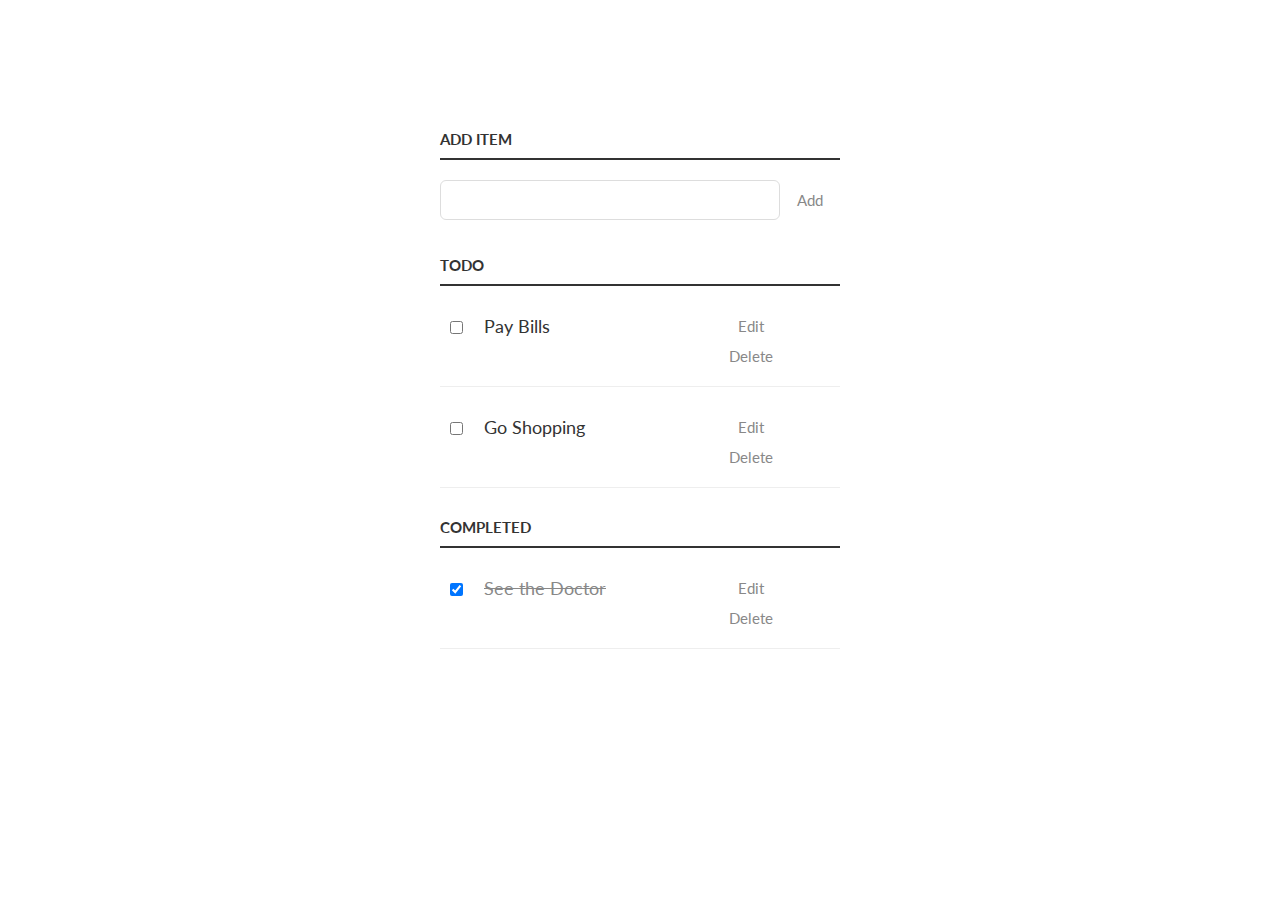
<file: interactive_web_pages_javascript/first_lesson/index.html>
<!DOCTYPE html>
<html>
  <head>
    <title>Todo App</title>
    <link href='http://fonts.googleapis.com/css?family=Lato:300,400,700' rel='stylesheet' type='text/css'>
    <link rel="stylesheet" href="css/style.css" type="text/css" media="screen" charset="utf-8">
  </head>
  <body>
    <div class="container">
      <p>
        <label for="new-task">Add Item</label><input id="new-task" type="text"><button>Add</button>
      </p>

      <h3>Todo</h3>
      <ul id="incomplete-tasks">
        <li><input type="checkbox"><label>Pay Bills</label><input type="text"><button class="edit">Edit</button><button class="delete">Delete</button></li>
        <li><input type="checkbox"><label>Go Shopping</label><input type="text" value="Go Shopping"><button class="edit">Edit</button><button class="delete">Delete</button></li>

      </ul>

      <h3>Completed</h3>
      <ul id="completed-tasks">
        <li><input type="checkbox" checked><label>See the Doctor</label><input type="text"><button class="edit">Edit</button><button class="delete">Delete</button></li>
      </ul>
    </div>

    <script type="text/javascript" src="js/app.js"></script>

  </body>
</html>
</file>
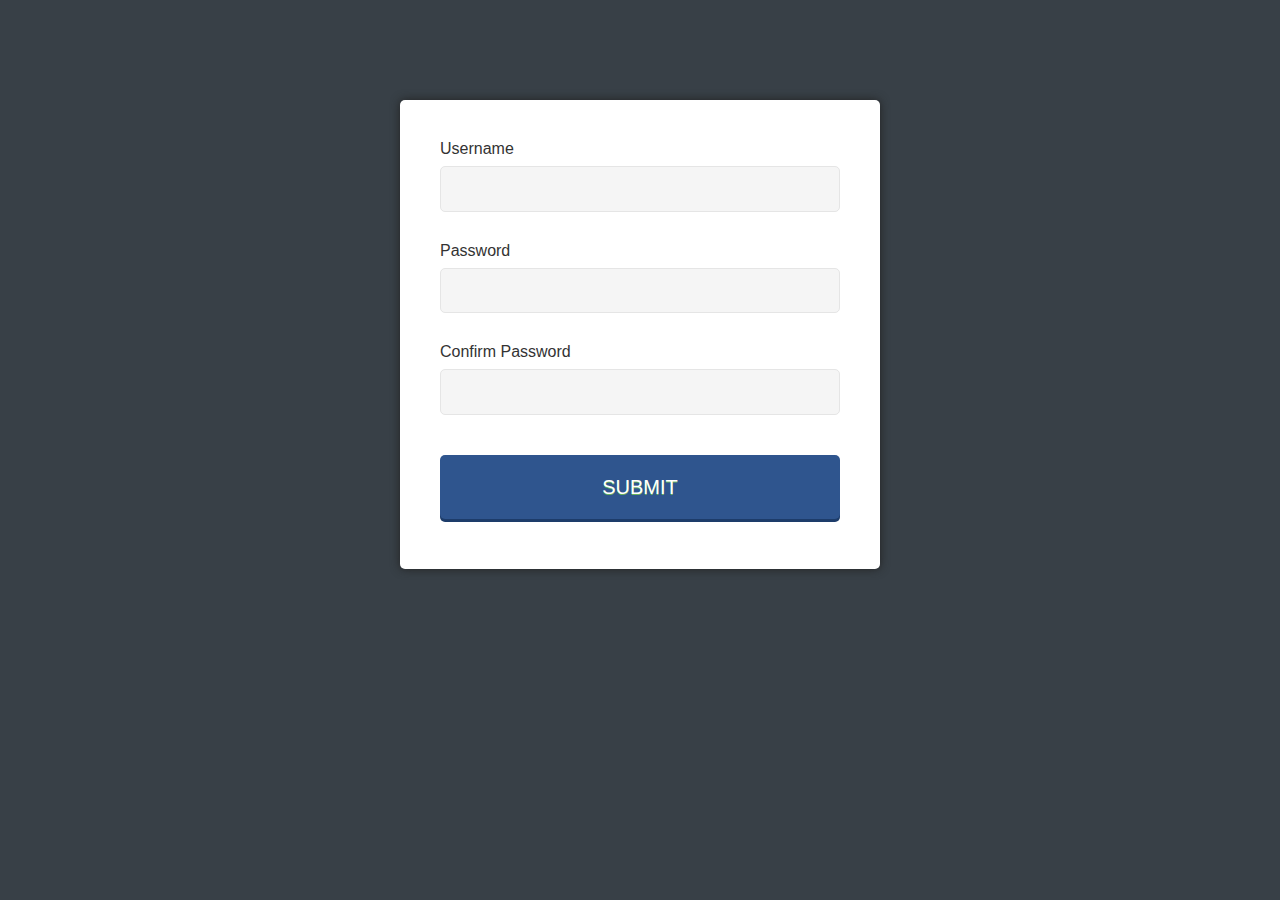
<file: jquery_basics/fifth_lesson/index.html>
<!DOCTYPE html>
<html>
<head>
	<title>Sign Up Form</title>
	<link rel="stylesheet" href="css/style.css" type="text/css" media="screen" title="no title" charset="utf-8">
</head>
<body>

	<form action="#" method="post">
		<p>
			<label for="username">Username</label>
			<input id="username" name="username" type="text">
		</p>
		<p>
			<label for="password">Password</label>
			<input id="password" name="password" type="password">
			<span>Enter a password longer than 8 characters</span>
		</p>
		<p>
			<label for="confirm_password">Confirm Password</label>
			<input id="confirm_password" name="confirm_password" type="password">
			<span>Please confirm your password</span>
		</p>
		<p>
			<input type="submit" value="SUBMIT" id="submit">
		</p>
	</form>
	<script src="http://code.jquery.com/jquery-1.11.0.min.js" type="text/javascript" charset="utf-8"></script>
	<script src="js/app.js" type="text/javascript" charset="utf-8"></script>
</body>
</html>
</file>
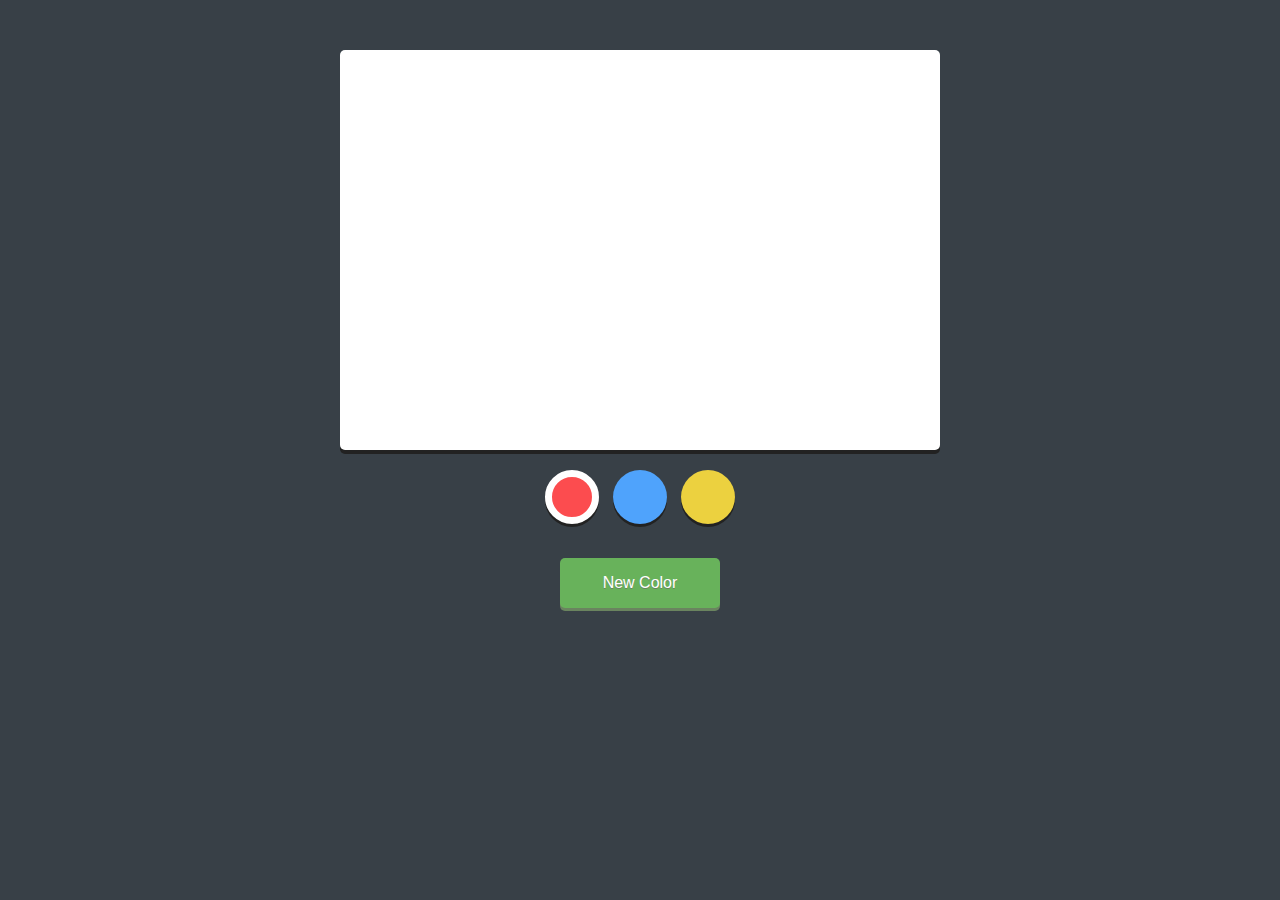
<file: jquery_basics/sixth_lesson/index.html>
<!DOCTYPE html>
<html>
<head>
	<title>Simple Drawing Application</title>
	<link rel="stylesheet" href="css/style.css" type="text/css" media="screen" title="no title" charset="utf-8">
</head>
<body>
	<canvas	width="600" height="400"></canvas>
	<div class="controls">
		<ul>
			<li class="red selected"></li>
			<li class="blue"></li>
			<li class="yellow"></li>
		</ul>
		<button id="revealColorSelect">New Color</button>
		<div id="colorSelect">
			<span id="newColor"></span>
			<div class="sliders">
				<p>
					<label for="red">Red</label>
					<input id="red" name="red" type="range" min=0 max=255 value=0>
				</p>
				<p>
					<label for="green">Green</label>
					<input id="green" name="green" type="range" min=0 max=255 value=0>
				</p>
				<p>
					<label for="blue">Blue</label>
					<input id="blue" name="blue" type="range" min=0 max=255 value=0>
				</p>
			</div>
			<div>
			<button id="addNewColor">Add Color</button>
			</div>
		</div>
	</div>
	<script src="http://code.jquery.com/jquery-1.11.0.min.js" type="text/javascript" charset="utf-8"></script>
	<script src="js/app.js" type="text/javascript" charset="utf-8"></script>
</body>
</html>
</file>
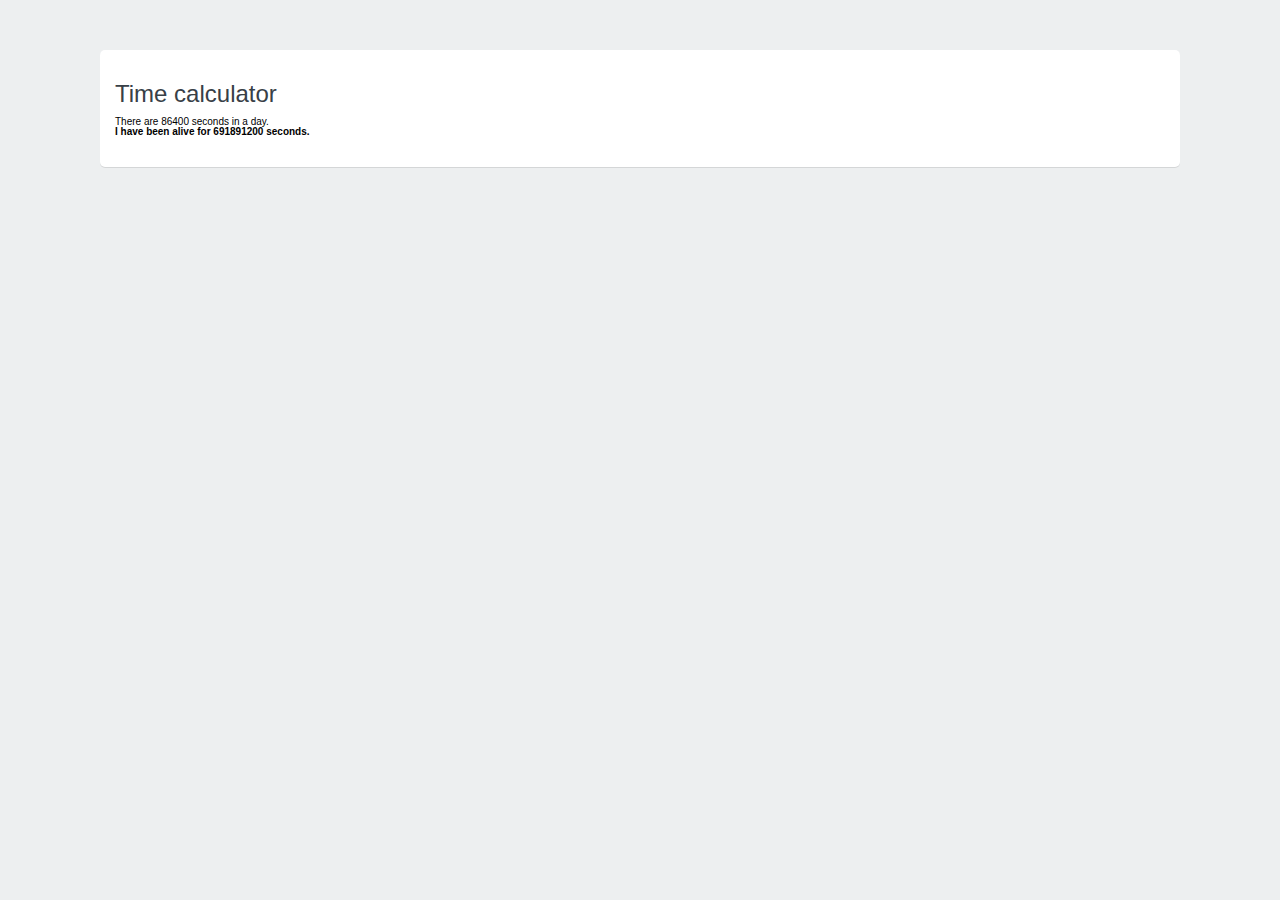
<file: third_lesson/first_exercise/index.html>
<!DOCTYPE html>
<html lang="en">
<head>
  <meta charset="utf-8">
  <link rel="stylesheet" href="css/main.css">
  <title>Time Calculator</title>
 </head>
<body>
  <div class="container">
  <h1>Time calculator</h1>
  <script src="scripts.js"></script>
  </div>
</body>
</html>
</file>
<file: interactive_web_pages_javascript/first_lesson/css/style.css>
/* Basic Style */
body {
  background: #fff;
  color: #333;
  font-family: Lato, sans-serif;
}
.container {
  display: block;
  width: 400px;
  margin: 100px auto 0;
}
ul {
  margin: 0;
  padding: 0;
}
li * {
  float: left;
}
li, h3 {
  clear:both;
  list-style:none;
}
input, button {
  outline: none;
}
button {
  background: none;
  border: 0px;
  color: #888;
  font-size: 15px;
  width: 60px;
  margin: 10px 0 0;
  font-family: Lato, sans-serif;
  cursor: pointer;
}
button:hover {
  color: #333;
}
/* Heading */
h3,
label[for='new-task'] {
  color: #333;
  font-weight: 700;
  font-size: 15px;
  border-bottom: 2px solid #333;
  padding: 30px 0 10px;
  margin: 0;
  text-transform: uppercase;
}
input[type="text"] {
  margin: 0;
  font-size: 18px;
  line-height: 18px;
  height: 18px;
  padding: 10px;
  border: 1px solid #ddd;
  background: #fff;
  border-radius: 6px;
  font-family: Lato, sans-serif;
  color: #888;
}
input[type="text"]:focus {
  color: #333;
}

/* New Task */
label[for='new-task'] {
  display: block;
  margin: 0 0 20px;
}
input#new-task {
  float: left;
  width: 318px;
}
p > button:hover {
  color: #0FC57C;
}

/* Task list */
li {
  overflow: hidden;
  padding: 20px 0;
  border-bottom: 1px solid #eee;
}
li > input[type="checkbox"] {
  margin: 0 10px;
  position: relative;
  top: 15px;
}
li > label {
  font-size: 18px;
  line-height: 40px;
  width: 237px;
  padding: 0 0 0 11px;
}
li >  input[type="text"] {
  width: 226px;
}
li > .delete:hover {
  color: #CF2323;
}

/* Completed */
#completed-tasks label {
  text-decoration: line-through;
  color: #888;
}

/* Edit Task */
ul li input[type=text] {
  display:none;
}

ul li.editMode input[type=text] {
  display:block;
}

ul li.editMode label {
  display:none;
}
</file>
<file: jquery_basics/fifth_lesson/css/style.css>
body {
  background: #384047;
  font-family: sans-serif;
  font-size: 10px
}
form {
  background: #fff;
  padding: 4em 4em 2em;
  max-width: 400px;
  margin: 100px auto 0;
  box-shadow: 0 0 1em #222;
  border-radius: 5px;
}
p {
  margin: 0 0 3em 0;
  position: relative;
}
label {
  display: block;
  font-size: 1.6em;
  margin: 0 0 .5em;
  color: #333;
}
input {
  display: block;
  box-sizing: border-box;
  width: 100%;
  outline: none
}
input[type="text"],
input[type="password"] {
  background: #f5f5f5;
  border: 1px solid #e5e5e5;
  font-size: 1.6em;
  padding: .8em .5em;
  border-radius: 5px;
}
input[type="text"]:focus,
input[type="password"]:focus {
  background: #fff
}
span {
  border-radius: 5px;
  display: block;
  font-size: 1.3em;
  text-align: center;
  position: absolute;
  background: #2F558E;
  left: 105%;
  top: 25px;
  width: 160px;
  padding: 7px 10px;
  color: #fff;
}
span:after {
  right: 100%;
  top: 50%;
  border: solid transparent;
  content: " ";
  height: 0;
  width: 0;
  position: absolute;
  pointer-events: none;
  border-color: rgba(136, 183, 213, 0);
  border-right-color: #2F558E;
  border-width: 8px;
  margin-top: -8px;
}
input[type="submit"] {
  background: #2F558E;
  box-shadow: 0 3px 0 0 #1D3C6A;
  border-radius: 5px;
  border: none;
  color: #fff;
  cursor: pointer;
  display: block;
  font-size: 2em;
  line-height: 1.6em;
  margin: 2em 0 0;
  outline: none;
  padding: .8em 0;
  text-shadow: 0 1px #68B25B;

}
</file>
<file: jquery_basics/sixth_lesson/css/style.css>
body {
	background: #384047;
	font-family: sans-serif;
}
canvas {
	background: #fff;
	display: block;
	margin: 50px auto 10px;
	border-radius: 5px;
	box-shadow: 0 4px 0 0 #222;
	cursor: url(../img/cursor.png), crosshair;
}
.controls {
	min-height: 60px;
	margin: 0 auto;
	width: 600px;
	border-radius: 5px;
	overflow: hidden;
}
ul {
	list-style:none;
	margin: 0;
	float: 	left;
	padding: 10px 0 20px;
	width: 100%;
	text-align: center;
}

ul li, #newColor {
	display:block;
	height: 54px;
	width: 54px;
	border-radius: 60px;
	cursor: pointer;
	border: 0;
	box-shadow: 0 3px 0 0 #222;
}

ul li {
	display: inline-block;
	margin: 0 5px 10px;
}

.red {
	background: #fc4c4f;
}

.blue {
	background: #4fa3fc;
}

.yellow {
	background: #ECD13F;
}

.selected {
	border: 7px solid #fff;
	width: 40px;
	height: 40px;
}
button {
	background: #68B25B;
	box-shadow: 0 3px 0 0 #6A845F;
	color: #fff;
	outline: none;
	cursor: pointer;
	text-shadow: 0 1px #6A845F;
	display: block;
	font-size: 16px;
	line-height: 40px;
}
#revealColorSelect {
	border: none;
	border-radius: 5px;
	margin: 10px auto;
	padding: 5px 20px;
	width: 160px;
}

/* New Color Palette */
#colorSelect {
	background: #fff;
	border-radius: 5px;
	clear: both;
	margin: 20px auto 0;
	padding: 10px;
	width: 305px;
	position: relative;

	display:none;
}
#colorSelect:after {
	bottom: 100%;
	left: 50%;
	border: solid transparent;
	content: " ";
	height: 0;
	width: 0;
	position: absolute;
	pointer-events: none;
	border-color: rgba(255, 255, 255, 0);
	border-bottom-color: #fff;
	border-width: 10px;
	margin-left: -10px;
}

#newColor {
	width: 80px;
	height: 80px;
	border-radius: 3px;
	box-shadow: none;
	float: left;
	border: none;
	margin: 10px 20px 20px 10px;

}
.sliders p {
	margin: 8px 0;
	vertical-align: middle;
}
.sliders label {
	display: inline-block;
	margin: 0 10px 0 0;
	width: 35px;
	font-size: 14px;
	color: #6D574E;
}
.sliders input {
	position: relative;
	top: 2px;
}
#colorSelect button {
	border: none;
	border-top: 1px solid #6A845F;
	border-radius: 0 0 5px 5px;
	clear: both;
	margin: 10px -10px -7px;
	padding: 5px 10px;
	width: 325px;
}
</file>
<file: third_lesson/first_exercise/css/main.css>
html,
body,
div,
h1,
h2,
p,
ul,
section {
  margin: 0;
  padding: 0;
  border: 0;
  font: inherit;
  font-size: 100%;
  vertical-align: baseline;
}

html {
  line-height: 1;
}

ul {
  list-style: none;
}

section {
  display: block;
}

body {
  background: #edeff0;
  padding: 50px 0 0;
  font-family: "Helvetica Neue", Helvetica, Arial, sans-serif;
  font-size: 62.5%;
}

h1,
h2 {
  font-size: 2.4em;
  font-weight: 400;
  margin-bottom: 8px;
  color: #384047;
  line-height: 1.2;
}

h2 {
  font-size: 1.8em;
}

p {
  color: #8d9aa5;
  font-size: 1.4em;
  margin-bottom: 15px;
  line-height: 1.4;
}

.container {
  box-sizing: border-box;
  width: 90%;
  max-width: 1080px;
  background: white;
  padding: 30px 15px;
  margin: 0 auto;
  position: relative;
  overflow: hidden;
  border-radius: 5px;
  -webkit-box-shadow: 0 1px 0 0 rgba(0, 0, 0, 0.1);
  -moz-box-shadow: 0 1px 0 0 rgba(0, 0, 0, 0.1);
  box-shadow: 0 1px 0 0 rgba(0, 0, 0, 0.1);
}

.button {
  background: #3f8abf;
  padding: 8px 18px;
  font-family: "Helvetica Neue", Helvetica, Arial, sans-serif;
  font-size: 1.4em;
  color: white;
  font-weight: 500;
  border: 3px solid #3f8abf;
  outline: none;
  cursor: pointer;
  display: -moz-inline-stack;
  display: inline-block;
  vertical-align: middle;
  *vertical-align: auto;
  zoom: 1;
  *display: inline;
  -webkit-border-radius: 5px;
  -moz-border-radius: 5px;
  -ms-border-radius: 5px;
  -o-border-radius: 5px;
  border-radius: 5px;
  -webkit-box-shadow: 0 2px 0 0 #3574a0;
  -moz-box-shadow: 0 2px 0 0 #3574a0;
  box-shadow: 0 2px 0 0 #3574a0;
  -webkit-transition: 0.3s;
  -moz-transition: 0.3s;
  -o-transition: 0.3s;
  transition: 0.3s;
}

.button:hover {
  background: #397cac;
  border-color: #397cac;
  -webkit-box-shadow: 0 2px 0 0 #2c6085;
  -moz-box-shadow: 0 2px 0 0 #2c6085;
  box-shadow: 0 2px 0 0 #2c6085;
}
</file>
